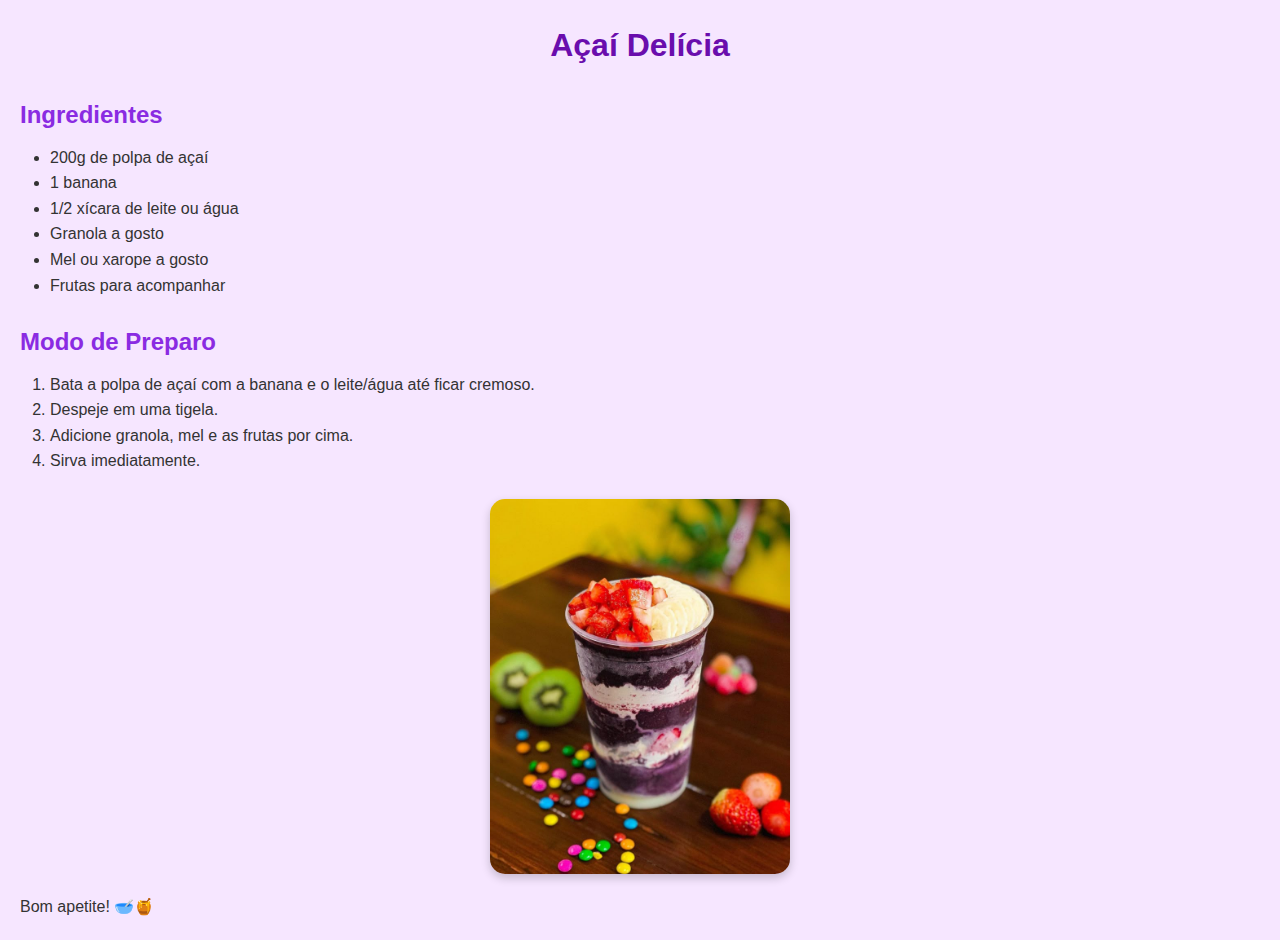
<file: src/index.html>
<!DOCTYPE html>
<html lang="pt-BR">
  <head>
    <meta charset="utf-8" />
    <meta name="viewport" content="width=device-width, initial-scale=1" />
    <title>Açaí Delícia</title>
    <link rel="icon" href="/static/favicon.ico">
    <link rel="stylesheet" href="/static/style.css">
    <script src="/static/script.js"></script>
  </head>

  <body>
    <h1>Açaí Delícia</h1>

    <h2>Ingredientes</h2>
    <ul>
      <li>200g de polpa de açaí</li>
      <li>1 banana</li>
      <li>1/2 xícara de leite ou água</li>
      <li>Granola a gosto</li>
      <li>Mel ou xarope a gosto</li>
      <li>Frutas para acompanhar</li>
    </ul>

    <h2>Modo de Preparo</h2>
    <ol>
      <li>Bata a polpa de açaí com a banana e o leite/água até ficar cremoso.</li>
      <li>Despeje em uma tigela.</li>
      <li>Adicione granola, mel e as frutas por cima.</li>
      <li>Sirva imediatamente.</li>
    </ol>

    <h2></h2>
    <img src="/static/imagens/acai.jpg" alt="Tigela de açaí" width="320">

    <p>Bom apetite! 🥣🍯</p>
  </body>
</html>
</file>
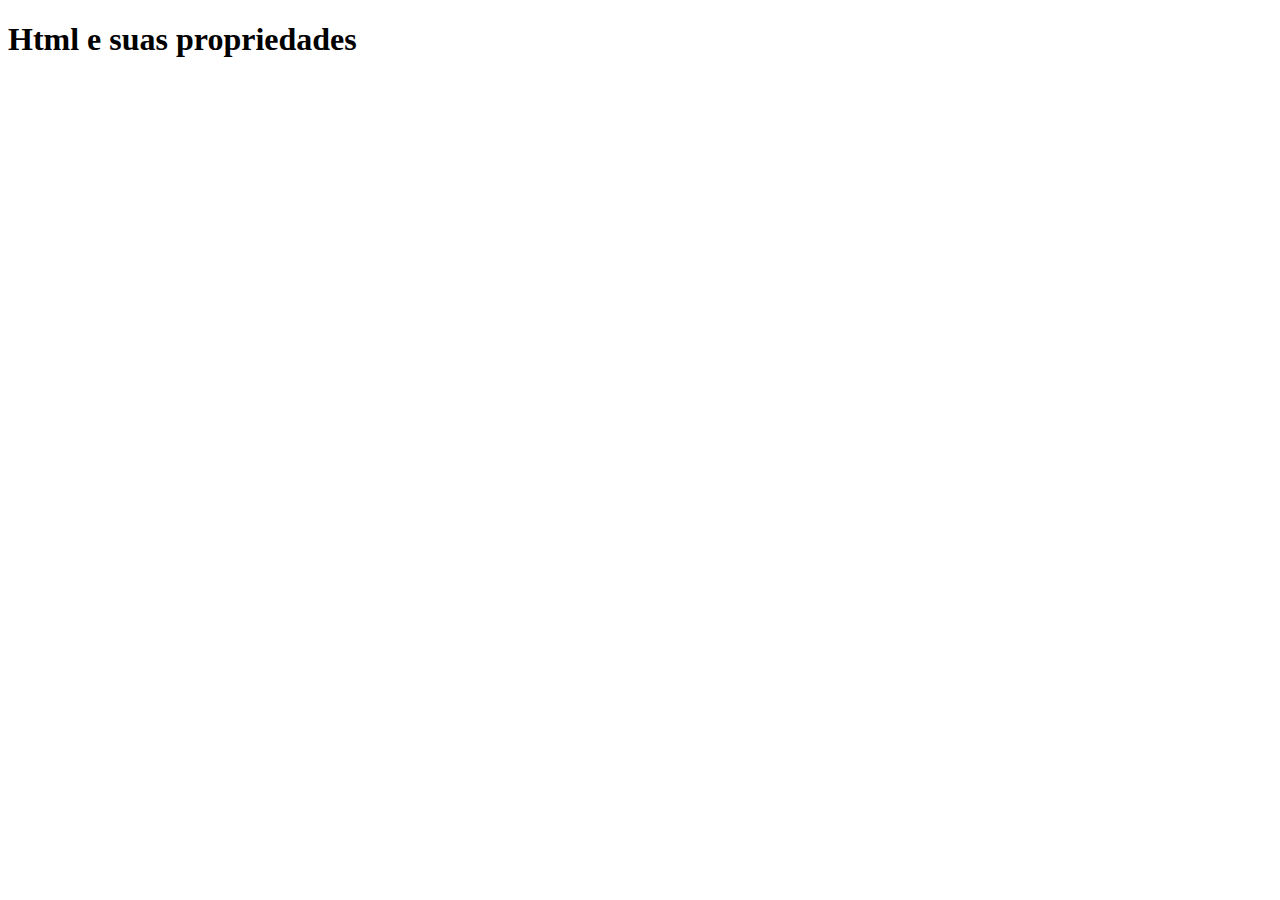
<file: src/about.html>
<!DOCTYPE html>
<html lang="en">
  <head>
    <meta charset="UTF-8" />
    <meta name="viewport" content="width=device-width, initial-scale=1.0" />
    <title>Html</title>
  </head>

  <body>
    <h1>Html e suas propriedades</h1>
  </body>
</html>
</file>
<file: static/style.css>
/* Reset básico para remover estilos padrão do navegador */
* {
  margin: 0;
  padding: 0;
  box-sizing: border-box;
}

body {
  background-color: #f6e6ff; /* fundo roxinho claro */
  color: #333;
  font-family: "Poppins", sans-serif;
  line-height: 1.6;
  padding: 20px;
}

/* Estilo do título */
h1 {
  text-align: center;
  color: #6a0dad; /* roxo escuro */
  margin-bottom: 20px;
}

/* Subtítulos */
h2 {
  color: #8a2be2;
  margin-top: 25px;
  margin-bottom: 10px;
}

/* Listas */
ul, ol {
  margin-left: 30px;
  margin-bottom: 15px;
}

/* Imagens */
img {
  display: block;
  margin: 20px auto;
  width: 300px;
  border-radius: 15px;
  box-shadow: 0 4px 10px rgba(0, 0, 0, 0.2);
}
</file>
